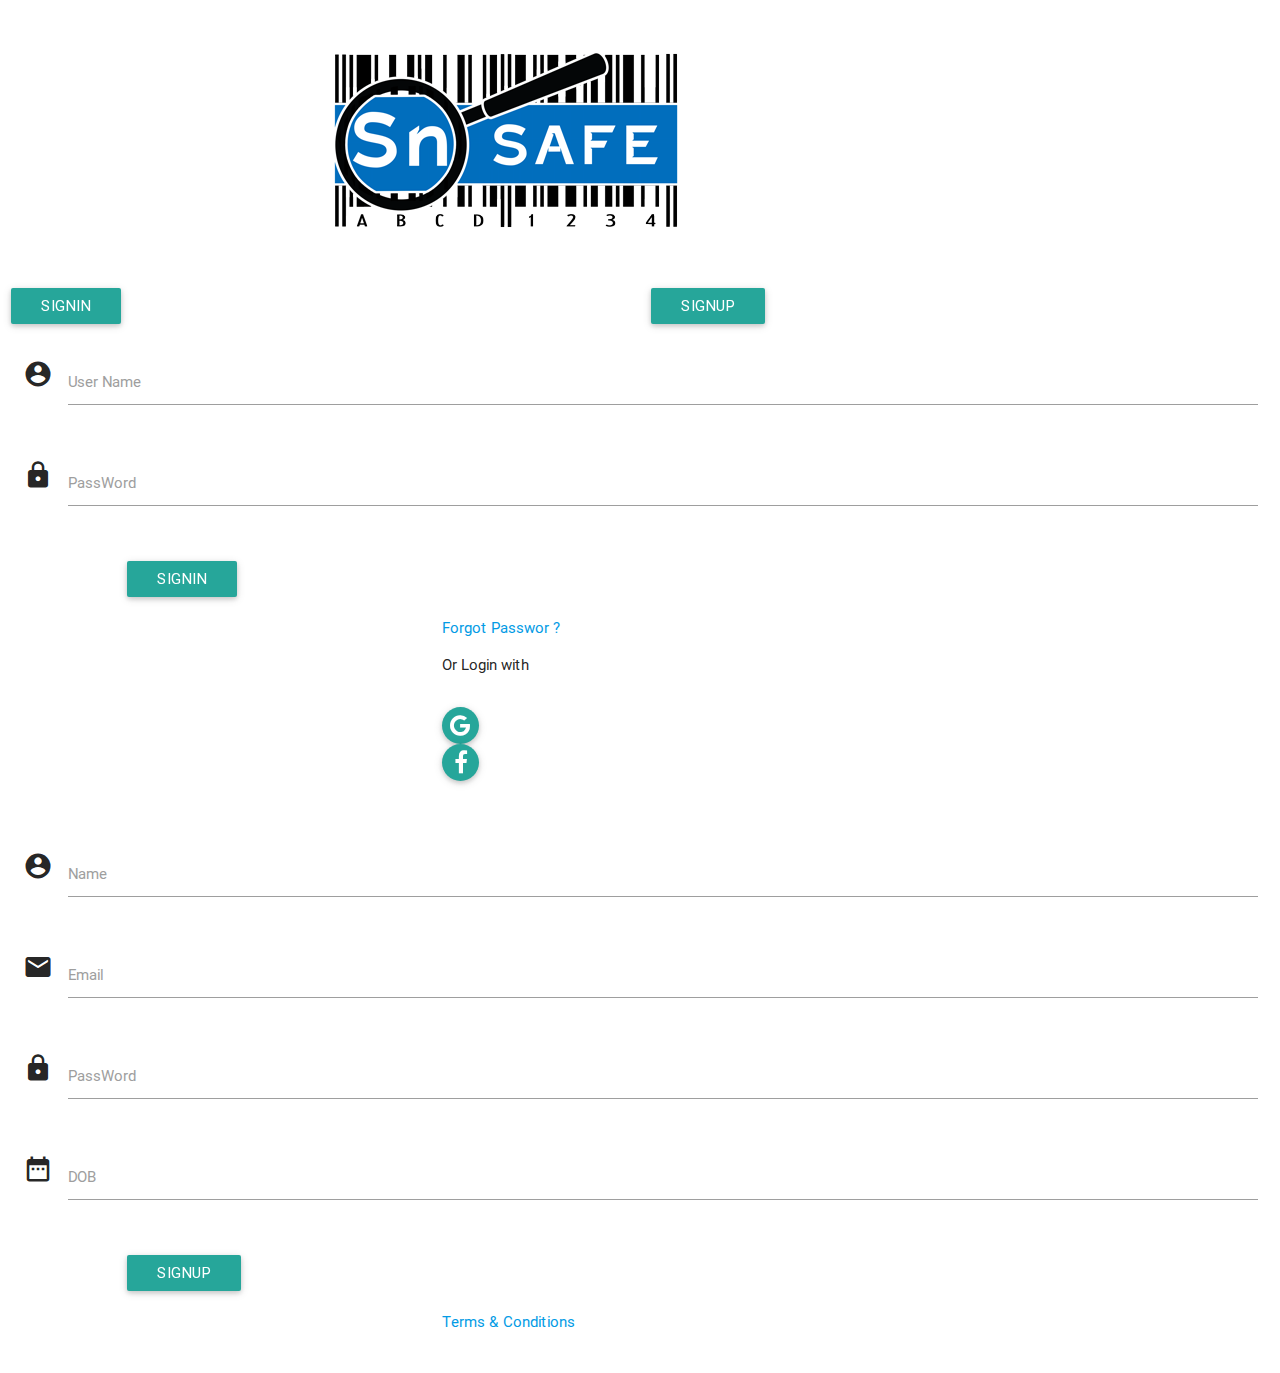
<file: signin.html>
<!DOCTYPE html>
<html>
<head>
    <title>snsafe home screen</title>
    <meta charset="utf-8">
    <meta name="viewport" content="width=device-width, initial-scale=1">
    <link href="https://fonts.googleapis.com/icon?family=Material+Icons" rel="stylesheet">
    <link rel="stylesheet" href="https://maxcdn.bootstrapcdn.com/font-awesome/4.7.0/css/font-awesome.min.css">
    <link rel="stylesheet" href="asset/materialize-css/css/materialize.min.css">
    <link rel = "stylesheet" href = "https://fonts.googleapis.com/icon?family=Material+Icons">    
    <link rel="stylesheet" href="asset/css/style.css">
    <style>
        .img-wrap {
            margin: 50px auto 30px auto;
        }
    </style>
</head>
<body>
    <div class="row">
        <div class="col s6 offset-s3 img-wrap">
            <img class="responsive-img logo-img" src="asset/images/logo.png">
        </div>
    </div>
    <div class="btn-wrap">
        <div class="row">
            <div class="col s6 sin">
                <a class="waves-effect waves-light btn sn-btn">Signin</a>
            </div>
            <div class="col s6 sin">
                <a class="waves-effect waves-light btn sp-btn">Signup</a>
            </div>
        </div>
    </div>
    <div class="form-wrap">
        <div class="toggle-wrapper">
            <div class="content">
                <div class="signin-form">
                    <div class="row">
                        <div class="col s12">
                            <form id="sign_in" method="POST" autocomplete="off">
                                <div class="row">
                                    <div class="input-field col s12">
                                          <i class="material-icons prefix">account_circle</i>
                                          <input id="txtusername" name="txtusername" type="text" class="validate">
                                          <label for="txtusername">User Name</label>
                                    </div>
                                </div>
                                <div class="row">
                                    <div class="input-field col s12">
                                          <i class="material-icons prefix">lock</i>
                                          <input id="txtpassword" name="txtpassword" type="password" class="validate">
                                          <label for="txtpassword">PassWord</label>
                                    </div>
                                </div>
                                <div class="row">
                                   <div class="input-field col s10 offset-s1">
                                       <a class="waves-effect waves-light btn sign-btn">Signin</a>
                                   </div>
                                </div>
                            </form>
                            <div class="col s8 offset-s4">
                                <div class="text-wrap">
                                    <a>Forgot Passwor ?</a>
                                    <p>Or Login with</p>
                                </div>
                            </div>
                            <div class="row">
                                <div class="col s6 offset-s4">
                                    <div class="scl-btn-wrap">
                                        <ul>
                                            <li>
                                                <a class="waves-effect waves-light btn-floating social google">
                                                <i class="fa fa-google"></i> Sign in with google</a>
                                            </li>
                                            <li>
                                                <a class="waves-effect waves-light btn-floating social facebook">
                                                <i class="fa fa-facebook"></i> Sign in with facebook</a>

                                            </li>
                                        </ul>
                                    </div>
                                </div>
                            </div>
                        </div>
                    </div>
                </div>
                <div class="signup-form">
                    <div class="row">
                        <div class="col s12">
                            <form id="signupForm" method="POST" autocomplete="off">
                                <div class="row">
                                    <div class="input-field col s12">
                                          <i class="material-icons prefix">account_circle</i>
                                          <input id="txtusername" type="text" class="validate">
                                          <label for="txtusername">Name</label>
                                    </div>
                                </div>
                                <div class="row">
                                    <div class="input-field col s12">
                                          <i class="material-icons prefix">email</i>
                                          <input id="txtusername" type="email" class="validate">
                                          <label for="txtusername">Email</label>
                                    </div>
                                </div>
                                <div class="row">
                                    <div class="input-field col s12">
                                          <i class="material-icons prefix">lock</i>
                                          <input id="txtpassword" type="password" class="validate">
                                          <label for="txtpassword">PassWord</label>
                                    </div>
                                </div>
                                <div class="row">
                                    <div class="input-field col s12">
                                          <i class="material-icons prefix">date_range</i>
                                          <input id="txtusername" type="text" class="datepicker">
                                          <label for="txtusername">DOB</label>
                                    </div>
                                </div>
                                <div class="row">
                                   <div class="input-field col s10 offset-s1">
                                       <a class="waves-effect waves-light btn sign-btn">Signup</a>
                                   </div>
                                </div>
                                <div class="row">
                                    <div class="col s8 offset-s4">
                                       <div class="text-wrap">
                                            <a>Terms & Conditions</a>
                                       </div>
                                    </div>
                                </div>
                            </form>
                        </div>
                    </div>
                </div>
            </div>
        </div>
    </div>
    <script type="text/javascript" src="asset/js/jquery-3.2.1.min.js"></script>
    <script type="text/javascript" src="asset/materialize-css/js/materialize.min.js"></script>
    <script>
        $(document).ready(function(){
            $('.signup-form').hide();
            $('.sn-btn').addClass('sn-active');
            $('.sp-btn').click(function() {
                $('.sn-btn').removeClass('sn-active');
                $('.signin-form').hide();
                $('.sp-btn').addClass('sn-active');
                $('.signup-form').fadeIn();
            });
            $('.sn-btn').click(function() {
                $('.sp-btn').removeClass('sn-active');
                $('.signup-form').fadeOut();
                $('.sn-btn').addClass('sn-active');
                $('.signin-form').fadeIn();
            });
        });
        
        /*-------datepicker-----*/
        $('.datepicker').pickadate({
            selectMonths: true, // Creates a dropdown to control month
            selectYears: 15, // Creates a dropdown of 15 years to control year,
            today: 'Today',
            clear: 'Clear',
            close: 'Ok',
            closeOnSelect: false // Close upon selecting a date,
        });
        
        /*------ajax request ----*/
        
        $('.sign-btn').click(function() {
            var formValue = new FormData($('#sign_in')[0]);
            console.log(formValue);
            $.ajax({
                url: 'http://rayi.in/snsafe/dev/Login/signIn',
                type: "POST",
                data: formValue,
                contentType: false,
                processData: false,
                dataType: "json",
              
                success: function (rs) {
                    if (rs.status === true) {
                        Materialize.toast('Login Success!', 4000);
                        $.ajax({
                            
                            url:'http://rayi.in/snsafe/dev/mobileapi/Mobile/getSession';
                            
                        });
                        //$('#sign_in')[0].reset();
                        //$('#signinModal').modal('hide');
                    //if (rs.user_type = 'admin') {
                        //window.location.href = "http://localhost/snsafe_mobile_bitbucket/user.html";
                    //} else //{
                        //window.location.href = "http://localhost/snsafe_mobile_bitbucket/cutomer.html";
                    //}
                    
                    } else {
                        Materialize.toast('Login failed ! Invalid Username and Password', 4000);
                    }
                },
                error:function(msg){
                    Materialize.toast(msg, 4000);
                }
               
            });
        });
        
        /*----Toast-----*/
        
    </script>
</body>
</html>
</file>
<file: asset/css/style.css>
@media only screen and (min-device-width : 320px) and (max-device-width : 480px) {
    
    body {
        background: #000046;  /* fallback for old browsers */
background: -webkit-linear-gradient(to right, #1CB5E0, #000046);  /* Chrome 10-25, Safari 5.1-6 */
background: linear-gradient(to right, #1CB5E0, #000046); /* W3C, IE 10+/ Edge, Firefox 16+, Chrome 26+, Opera 12+, Safari 7+ */


    }
    
    body .btn-wrap {
        padding-left: 0;
        padding-right: 0;
        
    }
    body .btn-wrap .sin {
        padding-left: 2px;
        padding-right: 2px;
        margin-top: 1px;
    }
    body .btn-wrap .btn {
        width: 100%;
        background-color: rgba(0,0,0,0.5) !important;
    }
    body .btn-wrap .sin-btn {
        padding-right: 5px;
    }
    body .signin-btn {
        top: 0;
        left: 0;
        height: 50px;
        max-width: 50%;
        background: rgba(0,0,0,0.6);
        border-right: 1px solid #fff;
        margin: 0;
    }
    body .signup-btn {
        margin: 0;                    
        height: 50px;
        max-width: 50%;
        background: rgba(0,0,0,0.6);
    }
    
    .signin-btn a {
        color: #fff !important;
        font-family: roboto;
        font-weight: 400;
        font-size: 15px;
        line-height: 3;
        padding-left: 40px;
    }
    .signup-btn a {
        color: #fff !important;
        font-family: roboto;
        font-weight: 400;
        font-size: 15px;
        line-height: 3;
        padding-left: 40px;
    }
    .img-wrap {
        margin-left: 90px !important;
    }
    .logo-img {
        height: 80px;
        width: 200px;
    }
    .search-bar .tagin {
        border-bottom-color: #fff;
    }
    .search-bar label {
        color: #fff;
    }
    .search-bar .input-field input[type=text]:focus + label {
         color: #F5F5F5;
    }
    .search-bar .input-field input[type=text]:focus {
         border-bottom: 1px solid #F5F5F5;
         box-shadow: 0 1px 0 0 #F5F5F5;
    }
    .search-bar .input-field .prefix.active {
        color: #000;
    }
    .input-group .search-icn {
        background: cornflowerblue;
        border: none;
        border-bottom: 1px solid #fff;
        z-index: 100;
    }
    #product_list {
        border: none;
    }
    .form-line {
        width:100%;
    }
    
    .btn-signin {
        width: 100%;
        margin-top: 20px;
        margin-bottom: 20px;
    }
    .form-wrap a.forget {
        font-size: 12px;
        color: #fff;
        margin-left: 80px;
        margin-bottom: 20px;
    }
    
    
    .signin-form, .signup-form .input-field input[type=text]:focus + label {
         color: #F5F5F5;
    }
    .signin-form, .signup-form .input-field input[type=text]:focus {
         border-bottom: 1px solid #F5F5F5;
         box-shadow: 0 1px 0 0 #F5F5F5;
    }
    .signin-form, .signup-form .input-field .prefix.active {
        color: #F5F5F5;
    }
    
    .signin-form, .signup-form .input-field input[type=password]:focus + label {
         color: #F5F5F5;
    }
    .signin-form, .signup-form .input-field input[type=password]:focus {
         border-bottom: 1px solid #F5F5F5;
         box-shadow: 0 1px 0 0 #F5F5F5;
    }
    .signin-form .sign-btn {
        background-color: deepskyblue;
        width: 100%;
    }
    .signup-form .sign-btn {
        background-color: deepskyblue;
        width: 100%;
    }
    .signup-form .input-field input[type=email]:focus + label {
         color: #F5F5F5;
    }
    .signup-form .input-field input[type=email]:focus {
         border-bottom: 1px solid #F5F5F5;
         box-shadow: 0 1px 0 0 #F5F5F5;
    }
    .content {
        position: relative;
    }
    
    .signin-form, .signup-form {
        position: absolute;
        width: 100%;
    }
    
    .signin-form .text-wrap a{
        color: #fff;
        font-weight: 400;
        font-size: 12px;
    }
    .signup-form .text-wrap a{
        color: #fff;
        font-weight: 400;
        font-size: 12px;
    }
    .signin-form .text-wrap p{
        color: tomato;
    }
    
    .signin-form .scl-btn-wrap ul {
        list-style-type: none;
    }
    .signin-form .scl-btn-wrap ul li {
        float: left;
        padding-right: 20px;
    }
    .signin-form .scl-btn-wrap .facebook {
        background-color: #3B5998;
    }
    .signin-form .scl-btn-wrap .google {
        background-color: #d34836;
    }
    .sn-active {
        border-top: 3px solid #cc181e;
    }
    
    
    
    /*-----customer_view------*/
    
    .nav {
        
    }
    
    
    
    
    
    
    
    
    
    
    
    
    
    
    
    
    
    
    
}
</file>
